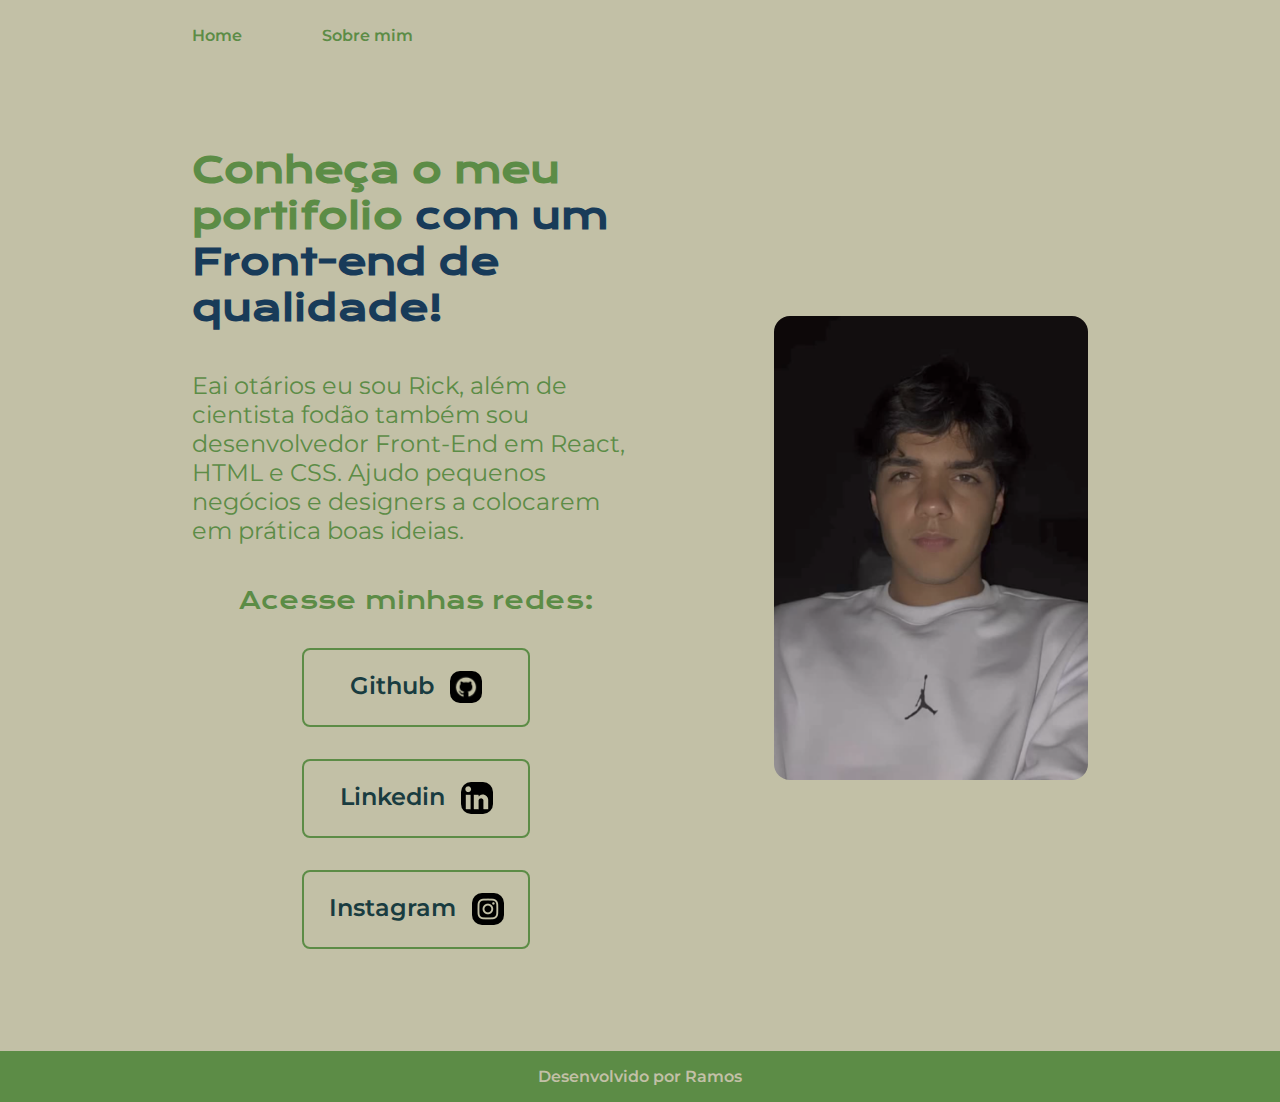
<file: index.html>
<!DOCTYPE html>
<html lang="pt-br">
<head>
    <meta charset="UTF-8">
    <meta http-equiv="X-UA-Compatible" content="IE=edge">
    <meta name="viewport" content="width=device-width, initial-scale=1.0">
    <title>Rick Sanchez</title>
    <link rel="stylesheet" href="./styles/style.css">
</head>
<body>
    <header class="cabecalho">
        <nav class="cabecalho__menu">
            <a class="cabecalho__menu__link" href="index.html">Home</a>
            <a class="cabecalho__menu__link" href="about.html">Sobre mim</a>
        </nav>
    </header>
    <main class="apresentacao">
        <section class="apresentacao__conteudo">
            <h1 class="apresentacao__conteudo__titulo">Conheça o meu portifolio
            <strong class="titulo-destaque"> com um Front-end de qualidade!</strong></h1>
            <p class="apresentacao__conteudo__texto">Eai otários eu sou Rick, além de cientista fodão também sou desenvolvedor Front-End em React, HTML e CSS. Ajudo pequenos negócios e designers a colocarem em prática boas ideias.</p>
            <div class="apresentacao__links">
                <h2 class="apresentacao__links__subtitulo">Acesse minhas redes:</h2>
                <a class="apresentacao__links__navegacao" href="https://github.com/euram0s">
                    Github
                    <img class="assets" src="assets/github.png" alt="logo github">
                </a>
                <a class="apresentacao__links__navegacao" href="https://linkedin.com/in/marcusvramos">
                    Linkedin
                    <img class="assets" src="assets/linkedin.png" alt="logo linkedin">
                </a>
                <a class="apresentacao__links__navegacao" href="https://instagram.com/euram0s">
                    Instagram
                    <img class="assets" src="assets/instagram.png" alt="logo instagram">
                </a>
            </div>
        </section>
        <img class="apresentacao__imagem" src="./assets/selfie.png" alt="rick saindo do portal">
    </main>
    <footer class="rodape">
        <p>Desenvolvido por Ramos</p>
    </footer>
</body>
</html>
</file>
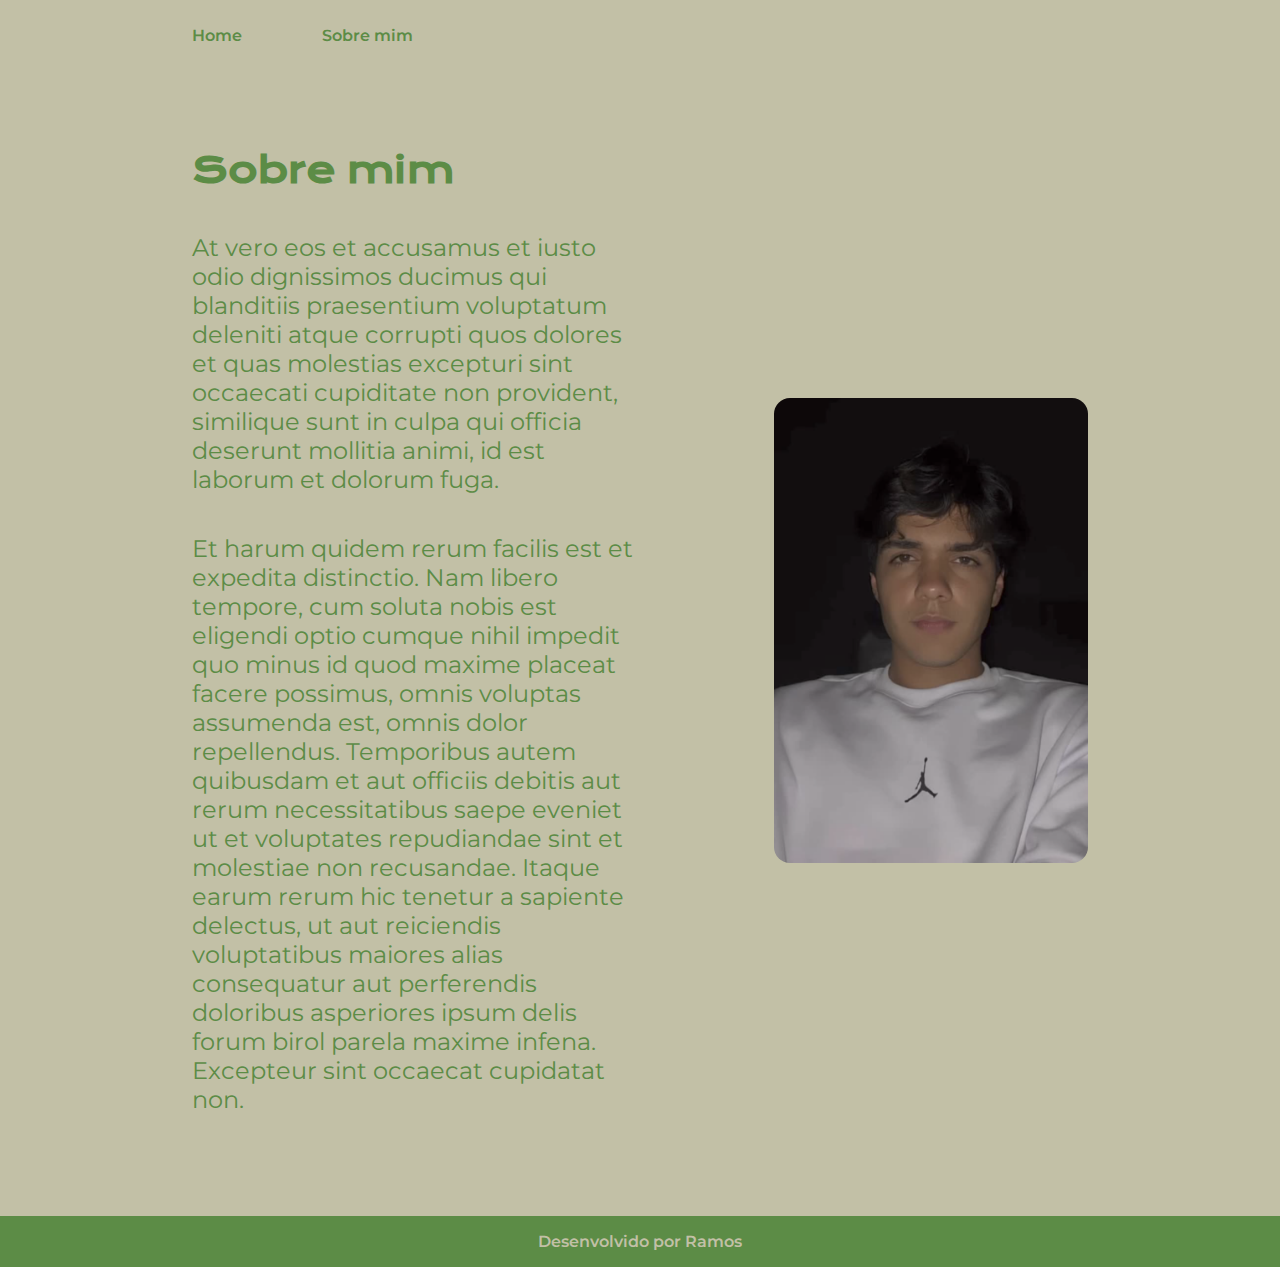
<file: about.html>
<!DOCTYPE html>
<html lang="pt-br">
<head>
    <meta charset="UTF-8">
    <meta http-equiv="X-UA-Compatible" content="IE=edge">
    <meta name="viewport" content="width=device-width, initial-scale=1.0">
    <link rel="stylesheet" href="./styles/style.css">
    <title>Sobre Mim</title>
</head>
<body>
    <header class="cabecalho">
        <nav class="cabecalho__menu">
            <a class="cabecalho__menu__link" href="index.html">Home</a>
            <a class="cabecalho__menu__link" href="about.html">Sobre mim</a>
        </nav>
    </header>
   <main class="apresentacao">
    <section class="apresentacao__conteudo">
        <h1 class="apresentacao__conteudo__titulo">Sobre mim</h1>
            <p class="apresentacao__conteudo__texto">At vero eos et accusamus et iusto odio dignissimos ducimus qui blanditiis praesentium voluptatum deleniti atque corrupti quos dolores et quas molestias excepturi sint occaecati cupiditate non provident, similique sunt in culpa qui officia deserunt mollitia animi, id est laborum et dolorum fuga.</p>
            <p class="apresentacao__conteudo__texto">Et harum quidem rerum facilis est et expedita distinctio. Nam libero tempore, cum soluta nobis est eligendi optio cumque nihil impedit quo minus id quod maxime placeat facere possimus, omnis voluptas assumenda est, omnis dolor repellendus. Temporibus autem quibusdam et aut officiis debitis aut rerum necessitatibus saepe eveniet ut et voluptates repudiandae sint et molestiae non recusandae. Itaque earum rerum hic tenetur a sapiente delectus, ut aut reiciendis voluptatibus maiores alias consequatur aut perferendis doloribus asperiores ipsum delis forum birol parela maxime infena. Excepteur sint occaecat cupidatat non.
            </p>
        
        
    </section>
    <img class="apresentacao__imagem" src="assets/selfie.png" alt="rick sanchez saindo do portal">   
</main>

<footer class="rodape">
    <p>Desenvolvido por Ramos</p>
</footer>
</body>
</html>
</file>
<file: styles/style.css>
@import url('https://fonts.googleapis.com/css2?family=Krona+One&family=Montserrat:wght@400;600&display=swap');

:root{
    --cor-primaria: #C2C0A6;
    --cor-secundaria: #5C8C46;
    --cor-terciaria: #183B59;
    --cor-link: #193C40;
    --cor-hover: #818274;

    --fonte-primaria: 'Krona One', sans-serif;
    --fonte-secundaria: 'Montserrat', sans-serif;

}
* {
    margin: 0%;
    padding: 0%;
}

body {
    box-sizing: border-box;
    background-color: var(--cor-primaria);
    color: var(--cor-secundaria);
}

.cabecalho {
    padding: 2% 0% 0% 15%;
    
}

.cabecalho__menu {
    display: flex;
    gap: 80px;
}


.cabecalho__menu__link {
    color: var(--cor-secundaria);
    font-family: var(--fonte-secundaria);
    font-weight: 600;
    font-size: 1rem;
    text-decoration: none;
}

.apresentacao {
    padding: 8% 15%;
    display: flex;
    align-items: center;
    justify-content: space-between;
    border-radius: 16px;
    gap: 82px;
}
.apresentacao__conteudo {
    width: 50%;
    display: flex;
    flex-direction: column;
    gap: 40px;
}
.apresentacao__conteudo__titulo {
    font-size: 2.25rem;
    font-family: var(--fonte-primaria);
}

.titulo-destaque {
    color: var(--cor-terciaria);
}

.apresentacao__conteudo__texto {
    font-size: 1.5rem;
    font-family: var(--fonte-secundaria);
}
.apresentacao__links {
    display: flex;
    justify-content: space-between;
    flex-direction: column;
    align-items: center;
    gap: 32px;
}
.apresentacao__links__subtitulo {
    font-family: var(--fonte-primaria);
    font-weight: 400;
    font-size: 1.5rem;
}
.apresentacao__links__navegacao {
    width: 50%;
    text-align: center;
    border-radius: 8px;
    border: 2px solid var(--cor-secundaria);
    font-size: 1.5rem;
    font-weight: 600;
    padding: 21.5px 0;
    text-decoration: none;
    color: var(--cor-link);
    font-family: var(--fonte-secundaria);
    display: flex;
    justify-content: center;
    gap: 16px;
}

.assets {
    border-radius: 10px;
}

.apresentacao__links__navegacao:hover {
    background-color: var(--cor-hover);
}

.apresentacao__imagem {
    width: 35%;
    border-radius: 16px;

}
.rodape {
    color: var(--cor-primaria);
    background-color: var(--cor-secundaria);
    font-family: var(--fonte-secundaria);
    font-size: 1rem;
    font-weight: 600;
    display: flex;
    justify-content: center;
    padding: 16px;
}

@media (max-width: 1200px) {
    .cabecalho {
        padding: 6%;
    }

    .cabecalho__menu {
        justify-content: center;
    }

    .apresentacao {
        flex-direction: column-reverse;
        padding: 5%;
        width: auto;
    }

    .apresentacao__conteudo {
        width: auto;
    }
}
</file>
